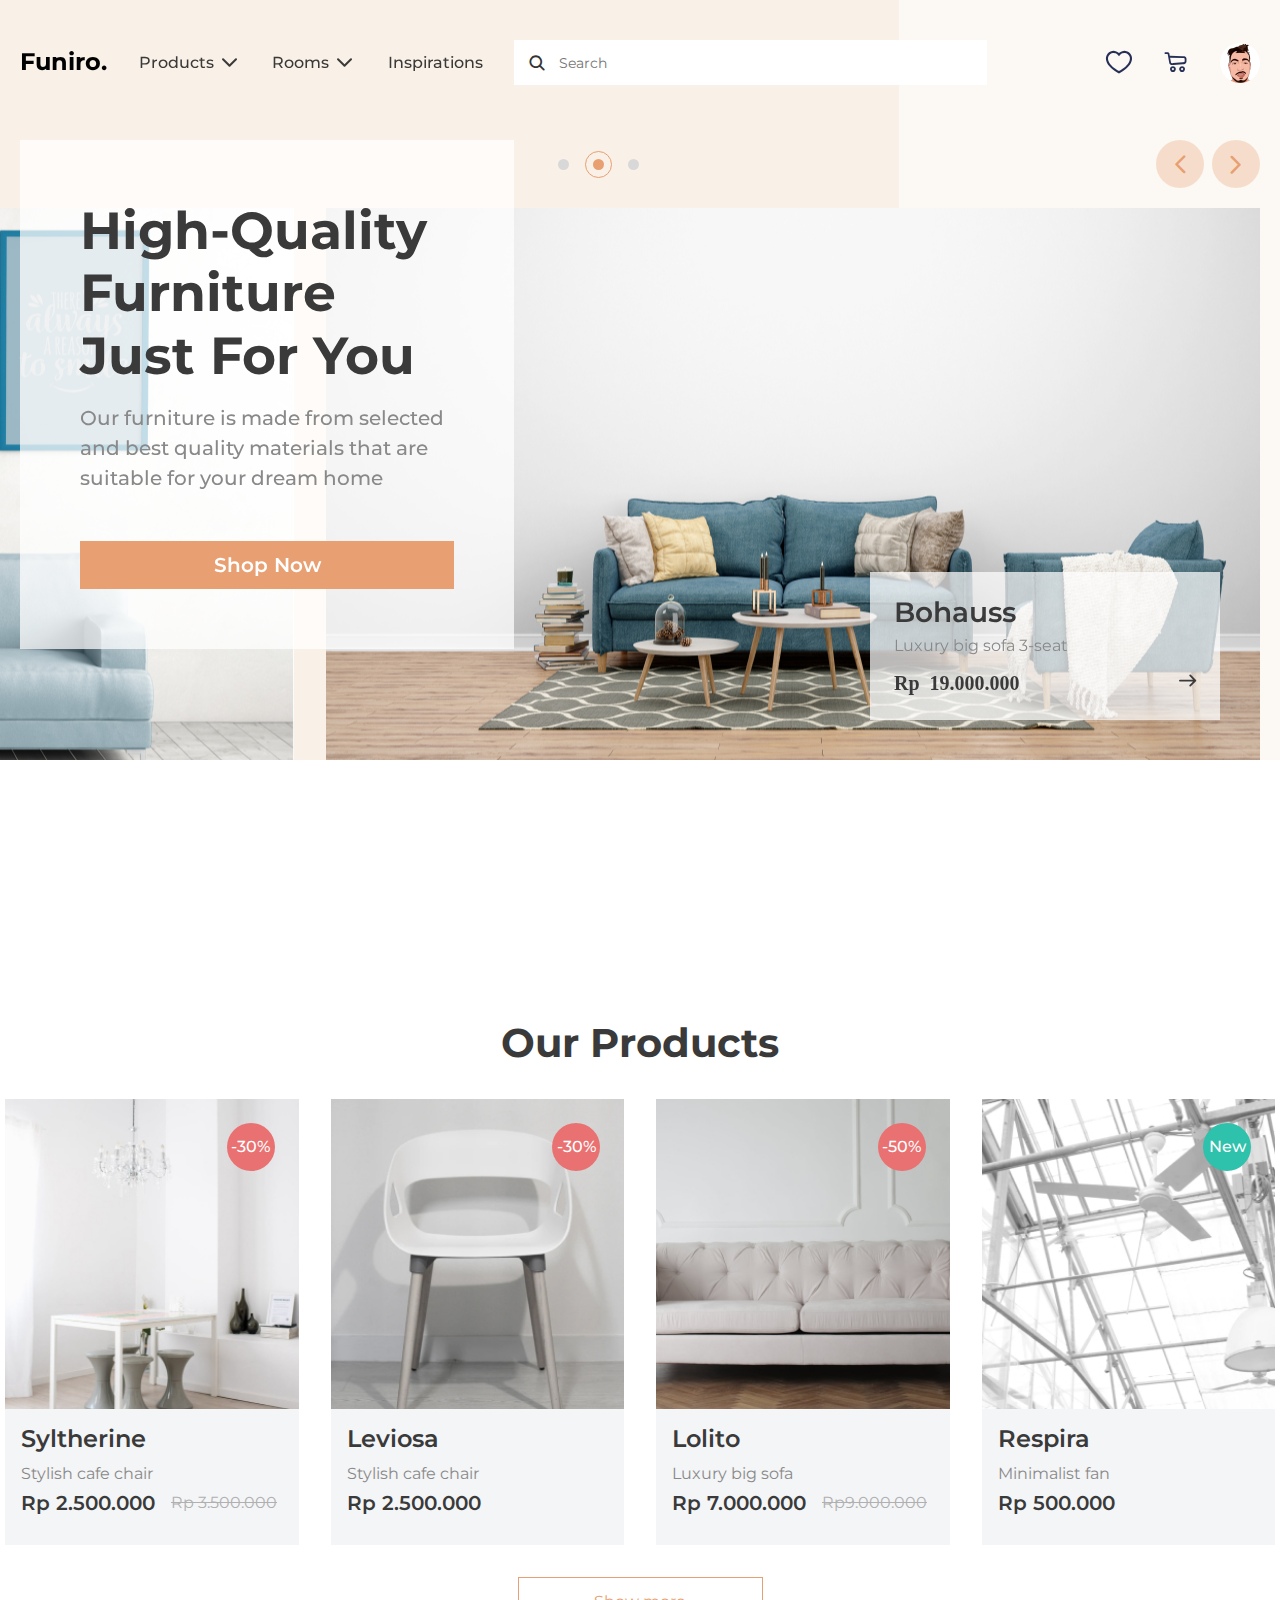
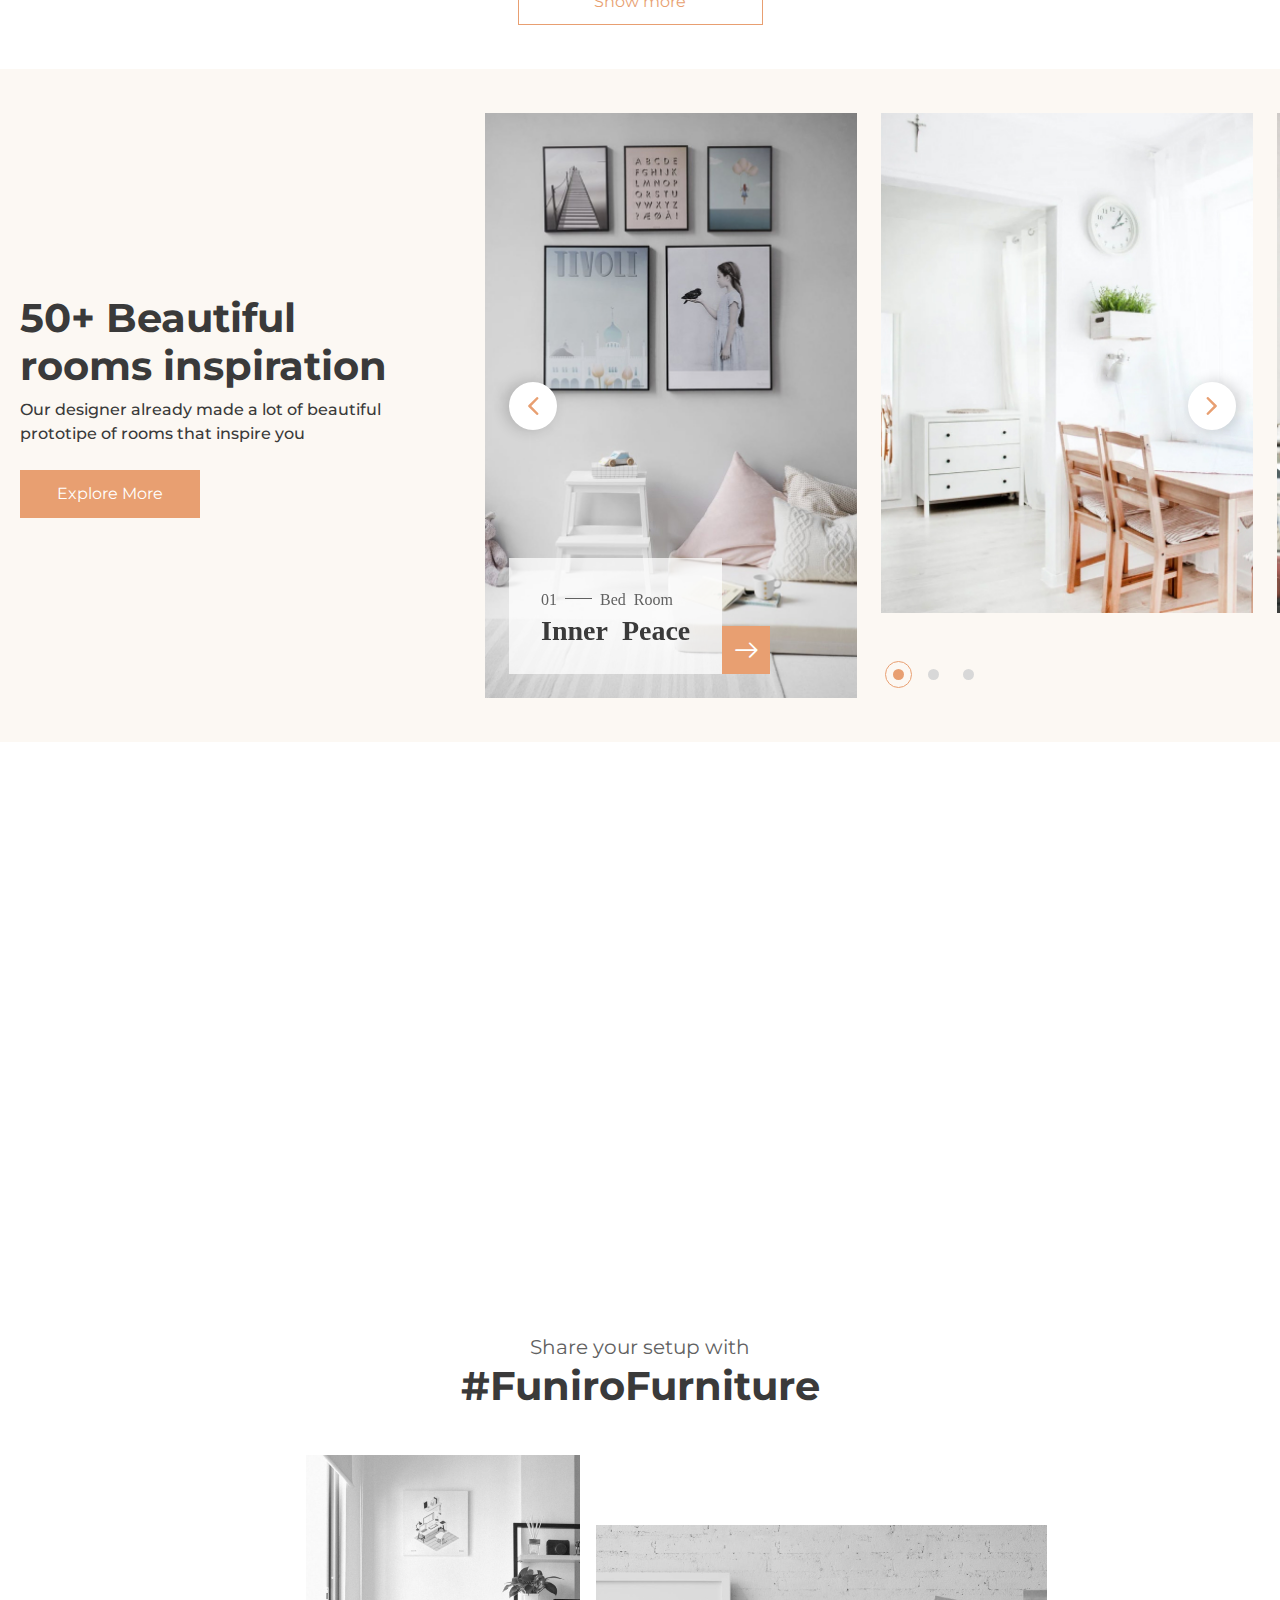
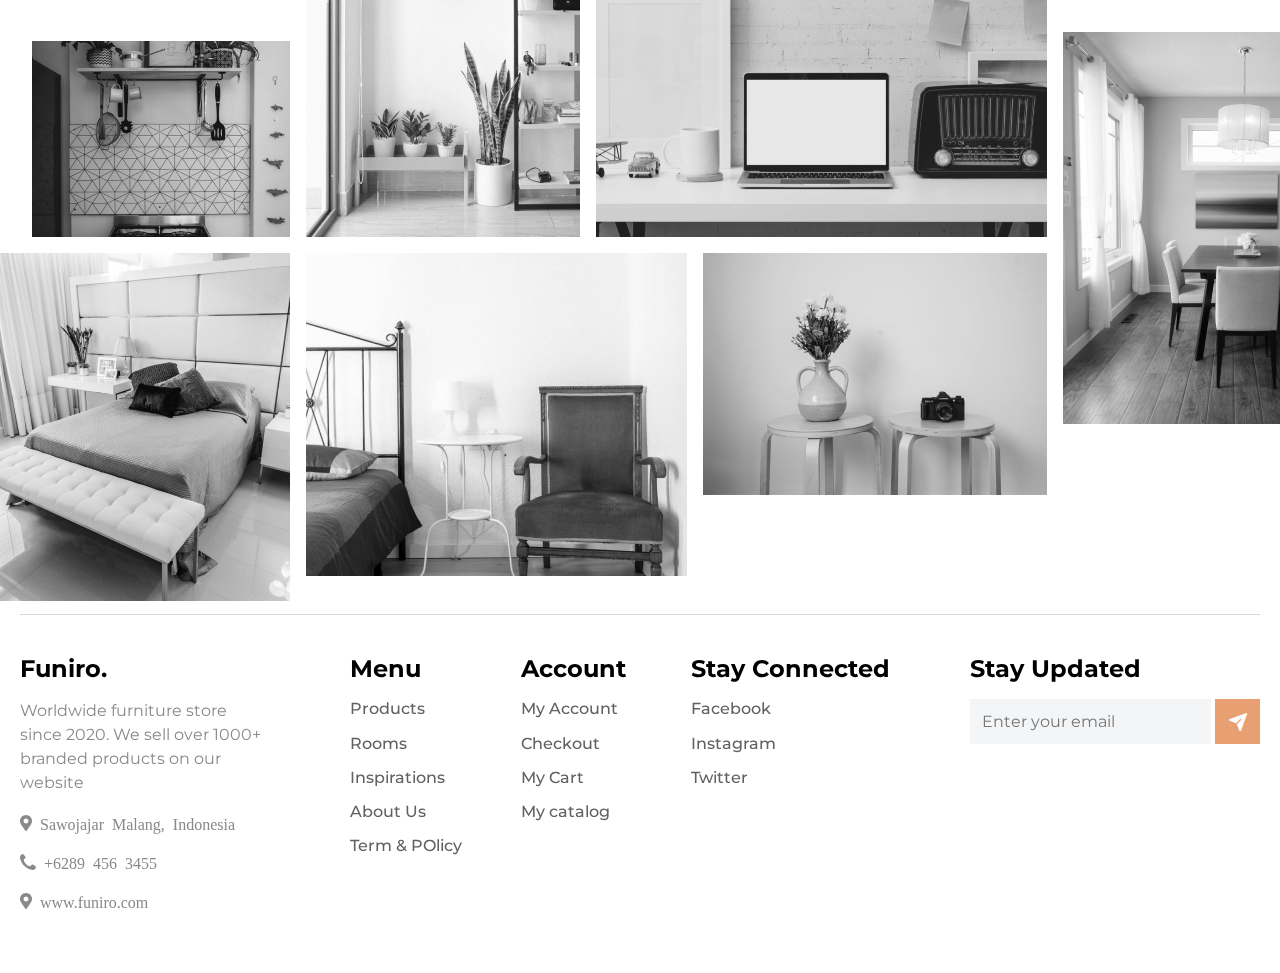
<file: index.html>
<!DOCTYPE html>
<html lang="en">
  <head>
    <meta charset="UTF-8" />
    <meta http-equiv="X-UA-Compatible" content="IE=edge" />
    <meta name="viewport" content="width=device-width, initial-scale=1.0" />
    <link rel="preconnect" href="https://fonts.googleapis.com" />
    <link rel="preconnect" href="https://fonts.gstatic.com" crossorigin />
    <link rel="shortcut icon" href="img/avatar.jpg" type="image/x-icon" />
    <link
      href="https://fonts.googleapis.com/css2?family=Montserrat:wght@400;500;600;700&display=swap"
      rel="stylesheet"
    />
    <link
      rel="stylesheet"
      href="https://cdn.jsdelivr.net/npm/swiper@9/swiper-bundle.min.css"
    />
    <link rel="stylesheet" href="./css/main.css" />

    <title>Funiro</title>
  </head>
  <body>
    <div id="particles-js"></div>
    <div class="wrapper">
      <header class="header">
        <div class="header__wrapper">
          <div class="header__container _container">
            <div class="header__body">
              <div class="header__main">
                <a href="" class="header__logo">Funiro.</a>
                <div class="header__menu menu">
                  <nav class="menu__body">
                    <ul data-spollers="768,max" class="menu__list">
                      <li class="menu__item">
                        <a href="" class="menu__link">Products</a>
                        <button
                          data-spoller
                          type="button"
                          class="menu___arrow icon-arrow-down"
                        ></button>
                        <ul class="menu__sub-list">
                          <li class="menu__sub-item">
                            <a href="" class="menu__sub-link">Product #1</a>
                          </li>
                          <li class="menu__sub-item">
                            <a href="" class="menu__sub-link">Product #2</a>
                          </li>
                          <li class="menu__sub-item">
                            <a href="" class="menu__sub-link">Product #3</a>
                          </li>
                          <li class="menu__sub-item">
                            <a href="" class="menu__sub-link">Product #4</a>
                          </li>
                        </ul>
                      </li>
                      <li class="menu__item">
                        <a href="" class="menu__link">Rooms</a>
                        <button
                          data-spoller
                          type="button"
                          class="menu___arrow icon-arrow-down"
                        ></button>
                        <ul class="menu__sub-list">
                          <li class="menu__sub-item">
                            <a href="" class="menu__sub-link">Room #1</a>
                          </li>
                          <li class="menu__sub-item">
                            <a href="" class="menu__sub-link">Room #2</a>
                          </li>
                          <li class="menu__sub-item">
                            <a href="" class="menu__sub-link">Room #3</a>
                          </li>
                          <li class="menu__sub-item">
                            <a href="" class="menu__sub-link">Room #4</a>
                          </li>
                        </ul>
                      </li>
                      <li class="menu__item">
                        <a href="" class="menu__link">Inspirations</a>
                      </li>
                    </ul>
                  </nav>
                </div>
              </div>
              <div class="header__search">
                <div class="search-form">
                  <button
                    type="button"
                    class="search-form__icon icon-search"
                  ></button>
                  <form action="#" class="search-form__item">
                    <button
                      type="submit"
                      class="search-form__btn icon-search"
                    ></button>
                    <input
                      autocomplete="off"
                      type="text"
                      name="form[]"
                      class="search-form__inpute"
                      placeholder="Search"
                    />
                  </form>
                </div>
              </div>
              <div class="header__actions actions-header">
                <a
                  href=""
                  class="actions-header__item actions-header__item_favorites icon-favorite"
                ></a>
                <div class="actions-header__item cart-header">
                  <a href="" class="cart-header__icon icon-cart"> </a>
                  <div class="cart-header__body">
                    <ul class="cart-header__list cart-list"></ul>
                  </div>
                </div>
                <a
                  href=""
                  class="actions-header__item actions-header__item_user _ibj"
                >
                  <picture>
                    <source srcset="img/avatar.jpg" type="image/jpg" />
                    <img src="./img/avatar.jpg" alt="Avatar" />
                  </picture>
                </a>
              </div>
              <button type="button" class="icon-menu">
                <span></span>
                <span></span>
                <span></span>
              </button>
            </div>
          </div>
        </div>
      </header>
      <main class="page">
        <section class="page__main-slider main-slider">
          <div class="main-slider__container _container">
            <div class="main-slider__body">
              <div class="main-slider__conent contant-main">
                <h1 class="contant-main__title">
                  High-Quality Furniture Just For You
                </h1>
                <div class="contant-main__text">
                  Our furniture is made from selected and best quality materials
                  that are suitable for your dream home
                </div>
                <a
                  href=""
                  data-da=".main-slider__body, 992"
                  class="contant-main__button btn"
                  >Shop Now</a
                >
              </div>
              <div class="main-slider__slider slider-main">
                <div class="slider-main__controls controls-slider-main">
                  <div class="controls-slider-main__dotts"></div>
                  <div class="controls-slider-main__arrows slider-arrows">
                    <button
                      type="button"
                      class="slider-arrow slider-arrow_prev icon-arrow-down"
                    ></button>
                    <button
                      type="button"
                      class="slider-arrow slider-arrow_next icon-arrow-down"
                    ></button>
                  </div>
                </div>
                <div class="slider-main__body swiper">
                  <div class="swiper-wrapper">
                    <div class="slider-main__slide swiper-slide">
                      <div class="slider-main__image _ibg">
                        <img src="img/main-slider/01.jpg" alt="Image" />
                      </div>
                      <a
                        href=""
                        data-swiper-parallax-opacity="0"
                        data-swiper-parallax-x="-100"
                        class="slider-main__contant"
                      >
                        <div class="slider-main__title">Bohauss</div>
                        <div class="slider-main__text">
                          Luxury big sofa 2-seat
                        </div>
                        <div class="slider-main__price icon-arrow-link">
                          Rp 17.000.000
                        </div>
                      </a>
                    </div>
                    <div class="slider-main__slide swiper-slide">
                      <div class="slider-main__image _ibg">
                        <img src="img/main-slider/02.jpg" alt="Image" />
                      </div>
                      <a
                        href=""
                        data-swiper-parallax-opacity="0"
                        data-swiper-parallax-x="-100"
                        class="slider-main__contant"
                      >
                        <div class="slider-main__title">Bohauss</div>
                        <div class="slider-main__text">
                          Luxury big sofa 3-seat
                        </div>
                        <div class="slider-main__price icon-arrow-link">
                          Rp 19.000.000
                        </div>
                      </a>
                    </div>
                    <div class="slider-main__slide swiper-slide">
                      <div class="slider-main__image _ibg">
                        <img src="img/main-slider/03.jpg" alt="Image" />
                      </div>
                      <a
                        href=""
                        data-swiper-parallax-opacity="0"
                        data-swiper-parallax-x="-100"
                        class="slider-main__contant"
                      >
                        <div class="slider-main__title">Bohauss</div>
                        <div class="slider-main__text">
                          Luxury big sofa 4-seat
                        </div>
                        <div class="slider-main__price icon-arrow-link">
                          Rp 20.000.000
                        </div>
                      </a>
                    </div>
                  </div>
                </div>
              </div>
            </div>
          </div>
        </section>
        <section class="page__advantages advantages">
          <div class="advantages__container _container">
            <div class="advantages__item _anim-item">
              <div class="advantages__icon">
                <img src="img/advantages/01.svg" alt="Advantages" />
              </div>
              <h4 class="advantages__title">High Quality</h4>
              <div class="advantages__text">crafted from top materials</div>
            </div>
            <div class="advantages__item _anim-item">
              <div class="advantages__icon">
                <img src="img/advantages/02.svg" alt="Advantages" />
              </div>
              <h4 class="advantages__title">Warrany Protection</h4>
              <div class="advantages__text">Over 2 years</div>
            </div>
            <div class="advantages__item _anim-item">
              <div class="advantages__icon">
                <img src="img/advantages/03.svg" alt="Advantages" />
              </div>
              <h4 class="advantages__title">Free Shipping</h4>
              <div class="advantages__text">Order over 150 $</div>
            </div>
            <div class="advantages__item _anim-item">
              <div class="advantages__icon">
                <img src="img/advantages/04.svg" alt="Advantages" />
              </div>
              <h4 class="advantages__title">24 / 7 Support</h4>
              <div class="advantages__text">Dedicated support</div>
            </div>
          </div>
        </section>
        <section class="page__products products">
          <div class="products__container _container">
            <h2 class="products__title _title">Our Products</h2>
            <div class="products__items">
              <article data-pid="1" class="products__item item-product">
                <div class="item-product__labels">
                  <div class="item-product__lebel item-product__lebel_sale">
                    -30%
                  </div>
                </div>
                <a href="" class="item-product__image _ibg">
                  <img src="./img/products/01.jpg" alt="Product image" />
                </a>
                <div class="item-product__body">
                  <div class="item-product__contant">
                    <h5 class="item-product__title">Syltherine</h5>
                    <div class="item-product__text">Stylish cafe chair</div>
                  </div>
                  <div class="item-product__prices">
                    <div class="item-product__price">Rp 2.500.000</div>
                    <div class="item-product__price item-product__price_old">
                      Rp 3.500.000
                    </div>
                  </div>
                  <div class="item-product__actions actions-product">
                    <div class="actions-product__body">
                      <a href="" class="actions-product__button btn btn_white"
                        >Add to cart</a
                      >
                      <a href="" class="actions-product__link icon-share"
                        >Share</a
                      >
                      <a href="" class="actions-product__link icon-favorite"
                        >Like</a
                      >
                    </div>
                  </div>
                </div>
              </article>
              <article data-pid="2" class="products__item item-product">
                <div class="item-product__labels">
                  <div class="item-product__lebel item-product__lebel_sale">
                    -30%
                  </div>
                </div>
                <a href="" class="item-product__image _ibg">
                  <img src="./img/products/02.jpg" alt="Product image" />
                </a>
                <div class="item-product__body">
                  <div class="item-product__contant">
                    <h5 class="item-product__title">Leviosa</h5>
                    <div class="item-product__text">Stylish cafe chair</div>
                  </div>
                  <div class="item-product__prices">
                    <div class="item-product__price">Rp 2.500.000</div>
                    <div
                      class="item-product__price item-product__price_old"
                    ></div>
                  </div>
                  <div class="item-product__actions actions-product">
                    <div class="actions-product__body">
                      <a href="" class="actions-product__button btn btn_white"
                        >Add to cart</a
                      >
                      <a href="" class="actions-product__link icon-share"
                        >Share</a
                      >
                      <a href="" class="actions-product__link icon-favorite"
                        >Like</a
                      >
                    </div>
                  </div>
                </div>
              </article>
              <article data-pid="3" class="products__item item-product">
                <div class="item-product__labels">
                  <div class="item-product__lebel item-product__lebel_sale">
                    -50%
                  </div>
                </div>
                <a href="" class="item-product__image _ibg">
                  <img src="./img/products/03.jpg" alt="Product image" />
                </a>
                <div class="item-product__body">
                  <div class="item-product__contant">
                    <h5 class="item-product__title">Lolito</h5>
                    <div class="item-product__text">Luxury big sofa</div>
                  </div>
                  <div class="item-product__prices">
                    <div class="item-product__price">Rp 7.000.000</div>
                    <div class="item-product__price item-product__price_old">
                      Rp9.000.000
                    </div>
                  </div>
                  <div class="item-product__actions actions-product">
                    <div class="actions-product__body">
                      <a href="" class="actions-product__button btn btn_white"
                        >Add to cart</a
                      >
                      <a href="" class="actions-product__link icon-share"
                        >Share</a
                      >
                      <a href="" class="actions-product__link icon-favorite"
                        >Like</a
                      >
                    </div>
                  </div>
                </div>
              </article>
              <article data-pid="4" class="products__item item-product">
                <div class="item-product__labels">
                  <div class="item-product__lebel item-product__lebel_new">
                    New
                  </div>
                </div>
                <a href="" class="item-product__image _ibg">
                  <img src="./img/products/04.jpg" alt="Product image" />
                </a>
                <div class="item-product__body">
                  <div class="item-product__contant">
                    <h5 class="item-product__title">Respira</h5>
                    <div class="item-product__text">Minimalist fan</div>
                  </div>
                  <div class="item-product__prices">
                    <div class="item-product__price">Rp 500.000</div>
                    <div
                      class="item-product__price item-product__price_old"
                    ></div>
                  </div>
                  <div class="item-product__actions actions-product">
                    <div class="actions-product__body">
                      <a href="" class="actions-product__button btn btn_white"
                        >Add to cart</a
                      >
                      <a href="" class="actions-product__link icon-share"
                        >Share</a
                      >
                      <a href="" class="actions-product__link icon-favorite"
                        >Like</a
                      >
                    </div>
                  </div>
                </div>
              </article>
            </div>
            <div class="products__footer">
              <a href="" class="products__more btn btn_white">Show more</a>
            </div>
          </div>
        </section>
        <section class="page-rooms rooms">
          <div class="rooms__container _container">
            <div class="rooms__body">
              <h2 class="rooms__title _title">
                50+ Beautiful rooms inspiration
              </h2>
              <div class="rooms__text">
                Our designer already made a lot of beautiful prototipe of rooms
                that inspire you
              </div>
              <a href="" class="rooms__button btn">Explore More</a>
            </div>
            <div class="rooms__slider slider-rooms">
              <div class="slider-rooms__swiper swiper">
                <div class="slider-rooms__wrapper swiper-wrapper">
                  <div class="slider-rooms__slide swiper-slide">
                    <div class="slider-rooms__image _ibg">
                      <img src="img/rooms/01.jpg" alt="Room" />
                    </div>
                    <a
                      href=""
                      data-swiper-parallax-opacity="0"
                      data-swiper-parallax-y="-100%"
                      class="slider-rooms__content icon-arrow-link"
                    >
                      <div class="slider-rooms__label label-slider">
                        <div class="label-slider__number">01</div>
                        <div class="label-slider__line"></div>
                        <div class="label-slider__text">Bed Room</div>
                      </div>
                      <div class="slider-rooms__title">Inner Peace</div>
                    </a>
                  </div>
                  <div class="slider-rooms__slide swiper-slide">
                    <div class="slider-rooms__image _ibg">
                      <img src="img/rooms/02.jpg" alt="Room" />
                    </div>
                    <a
                      href=""
                      data-swiper-parallax-opacity="0"
                      data-swiper-parallax-y="-100%"
                      class="slider-rooms__content icon-arrow-link"
                    >
                      <div class="slider-rooms__label label-slider">
                        <div class="label-slider__number">02</div>
                        <div class="label-slider__line"></div>
                        <div class="label-slider__text">Bed Room</div>
                      </div>
                      <div class="slider-rooms__title">Inner Peace</div>
                    </a>
                  </div>
                  <div class="slider-rooms__slide swiper-slide">
                    <div class="slider-rooms__image _ibg">
                      <img src="img/rooms/03.jpg" alt="Room" />
                    </div>
                    <a
                      href=""
                      data-swiper-parallax-opacity="0"
                      data-swiper-parallax-y="-100%"
                      class="slider-rooms__content icon-arrow-link"
                    >
                      <div class="slider-rooms__label label-slider">
                        <div class="label-slider__number">03</div>
                        <div class="label-slider__line"></div>
                        <div class="label-slider__text">Bed Room</div>
                      </div>
                      <div class="slider-rooms__title">Inner Peace</div>
                    </a>
                  </div>
                </div>
              </div>
              <div class="slider-rooms__arrows slider-arrows">
                <button
                  type="button"
                  class="slider-arrow slider-arrow_white slider-arrow_prev icon-arrow-down"
                ></button>
                <button
                  type="button"
                  class="slider-arrow slider-arrow_white slider-arrow_next icon-arrow-down"
                ></button>
              </div>
              <div class="slider-rooms__dotts"></div>
            </div>
          </div>
        </section>
        <section class="page-tips tips _anim-item _anim-no-hide">
          <div class="tips__container _container">
            <h2 class="tips__title _title">Tips & Tricks</h2>
            <div class="tips__slider slider-tips">
              <div class="slider-tips__body swiper">
                <div class="slider-tips__wrapper swiper-wrapper">
                  <div class="slider-tips__slide swiper-slide">
                    <a href="" class="slider-tips__image _ibg">
                      <img src="img/tips/01.jpg" alt="Tips" />
                    </a>
                    <div class="slider-tips__content">
                      <a href="" class="slider-tips__title"
                        >How to create a living room to love</a
                      >
                      <div class="slider-tips__text">20 jan 2020</div>
                    </div>
                  </div>
                  <div class="slider-tips__slide swiper-slide">
                    <a href="" class="slider-tips__image _ibg">
                      <img src="img/tips/02.jpg" alt="Tips" />
                    </a>
                    <div class="slider-tips__content">
                      <a href="" class="slider-tips__title"
                        >How to create a living room to love</a
                      >
                      <div class="slider-tips__text">10 jan 2020</div>
                    </div>
                  </div>
                  <div class="slider-tips__slide swiper-slide">
                    <a href="" class="slider-tips__image _ibg">
                      <img src="img/tips/03.jpg" alt="Tips" />
                    </a>
                    <div class="slider-tips__content">
                      <a href="" class="slider-tips__title"
                        >How to create a living room to love</a
                      >
                      <div class="slider-tips__text">23 jan 2020</div>
                    </div>
                  </div>
                  <div class="slider-tips__slide swiper-slide">
                    <a href="" class="slider-tips__image _ibg">
                      <img src="img/tips/03.jpg" alt="Tips" />
                    </a>
                    <div class="slider-tips__content">
                      <a href="" class="slider-tips__title"
                        >How to create a living room to love</a
                      >
                      <div class="slider-tips__text">23 jan 2020</div>
                    </div>
                  </div>
                </div>
              </div>
              <div class="slider-tips__dotts"></div>
              <div class="slider-tips-arrows slider-arrows">
                <button
                  type="button"
                  class="slider-arrow slider-arrow_white slider-arrow_prev icon-arrow-down"
                ></button>
                <button
                  type="button"
                  class="slider-arrow slider-arrow_white slider-arrow_next icon-arrow-down"
                ></button>
              </div>
            </div>
          </div>
        </section>
        <secion class="page__furniture furniture">
          <div class="furniture__container">
            <div class="furniture__label">Share your setup with</div>
            <h2 class="furniture__title _title">#FuniroFurniture</h2>
            <div data-speed="0.03" class="furniture__body">
              <div class="furniture__items">
                <div class="furniture__column">
                  <div
                    class="furniture__row row-furniture row-furniture_left-top"
                  >
                    <a href="img/furniture/09.jpg" class="row-furniture__item">
                      <img src="img/furniture/09.jpg" alt="Image" />
                    </a>
                    <a href="img/furniture/01.jpg" class="row-furniture__item">
                      <img src="img/furniture/01.jpg" alt="Image" />
                    </a>
                    <a href="img/furniture/02.jpg" class="row-furniture__item">
                      <img src="img/furniture/02.jpg" alt="Image" />
                    </a>
                  </div>
                  <div
                    class="furniture__row row-furniture row-furniture_left-bottom"
                  >
                    <a href="img/furniture/04.jpg" class="row-furniture__item">
                      <img src="img/furniture/04.jpg" alt="Image" />
                    </a>
                    <a href="img/furniture/06.jpg" class="row-furniture__item">
                      <img src="img/furniture/06.jpg" alt="Image" />
                    </a>
                    <a href="img/furniture/07.jpg" class="row-furniture__item">
                      <img src="img/furniture/07.jpg" alt="Image" />
                    </a>
                  </div>
                </div>
                <div class="furniture__column">
                  <div
                    class="furniture__row row-furniture row-furniture_center"
                  >
                    <a href="img/furniture/03.jpg" class="row-furniture__item">
                      <img src="img/furniture/03.jpg" alt="Image" />
                    </a>
                  </div>
                </div>
                <div class="furniture__column">
                  <div
                    class="furniture__row row-furniture row-furniture_right-top"
                  >
                    <a href="img/furniture/04.jpg" class="row-furniture__item">
                      <img src="img/furniture/04.jpg" alt="Image" />
                    </a>
                    <a href="img/furniture/05.jpg" class="row-furniture__item">
                      <img src="img/furniture/05.jpg" alt="Image" />
                    </a>
                    <a href="img/furniture/01.jpg" class="row-furniture__item">
                      <img src="img/furniture/01.jpg" alt="Image" />
                    </a>
                  </div>
                  <div
                    class="furniture__row row-furniture row-furniture_right-bottom"
                  >
                    <a href="img/furniture/08.jpg" class="row-furniture__item">
                      <img src="img/furniture/08.jpg" alt="Image" />
                    </a>
                    <a href="img/furniture/09.jpg" class="row-furniture__item">
                      <img src="img/furniture/09.jpg" alt="Image" />
                    </a>
                    <a href="img/furniture/06.jpg" class="row-furniture__item">
                      <img src="img/furniture/06.jpg" alt="Image" />
                    </a>
                  </div>
                </div>
              </div>
            </div>
          </div>
        </secion>
      </main>
      <footer class="footer">
        <div class="footer__container _container">
          <div class="footer__body">
            <div class="footer__main">
              <a href="" class="footer__logo _footer-title">Funiro.</a>
              <div class="footer__text">
                Worldwide furniture store since 2020. We sell over 1000+ branded
                products on our website
              </div>
              <div class="footer__contacts contacts-footer">
                <a href="" class="contacts-footer__item icon-location">
                  Sawojajar Malang, Indonesia
                </a>
                <a
                  href="tel:+62894563455"
                  class="contacts-footer__item icon-phone"
                >
                  +6289 456 3455
                </a>
                <a
                  href="http://www.funiro.com"
                  class="contacts-footer__item icon-location"
                  target="_blank"
                >
                  www.funiro.com
                </a>
              </div>
            </div>
            <div data-spollers="768,max" class="footer__menu menu-footer">
              <div class="menu-footer__column">
                <button
                  type="button"
                  data-spoller
                  class="menu-footer__title _footer-title"
                >
                  Menu
                </button>
                <ul class="menu-footer__list">
                  <li><a href="" class="menu-footer__link">Products</a></li>
                  <li><a href="" class="menu-footer__link">Rooms</a></li>
                  <li><a href="" class="menu-footer__link">Inspirations</a></li>
                  <li><a href="" class="menu-footer__link">About Us</a></li>
                  <li>
                    <a href="" class="menu-footer__link">Term & POlicy</a>
                  </li>
                </ul>
              </div>

              <div class="menu-footer__column">
                <button
                  type="button"
                  data-spoller
                  class="menu-footer__title _footer-title"
                >
                  Account
                </button>
                <ul class="menu-footer__list">
                  <li><a href="" class="menu-footer__link">My Account</a></li>
                  <li><a href="" class="menu-footer__link">Checkout</a></li>
                  <li><a href="" class="menu-footer__link">My Cart</a></li>
                  <li><a href="" class="menu-footer__link">My catalog</a></li>
                </ul>
              </div>
              <div class="menu-footer__column">
                <button
                  type="button"
                  data-spoller
                  class="menu-footer__title _footer-title"
                >
                  Stay Connected
                </button>
                <ul class="menu-footer__list">
                  <li><a href="" class="menu-footer__link">Facebook</a></li>
                  <li><a href="" class="menu-footer__link">Instagram</a></li>
                  <li><a href="" class="menu-footer__link">Twitter</a></li>
                </ul>
              </div>
            </div>
            <div class="footer__subscribe subscribe">
              <div class="subscribe__title _footer-title">Stay Updated</div>
              <form action="#" class="subscribe__form">
                <input
                  placeholder="Enter your email"
                  type="text"
                  name="form[]"
                  autocomplete="off"
                  class="subscribe__input"
                />
                <button
                  type="submit"
                  class="subscribe__button icon-send"
                ></button>
              </form>
            </div>
          </div>
        </div>
      </footer>
    </div>
    <script src="js/particles.js"></script>
    <script src="https://cdn.jsdelivr.net/npm/swiper@9/swiper-bundle.min.js"></script>
    <script src="./js/main.js"></script>
    <script src="./js/adaptiv.js"></script>
  </body>
</html>
</file>
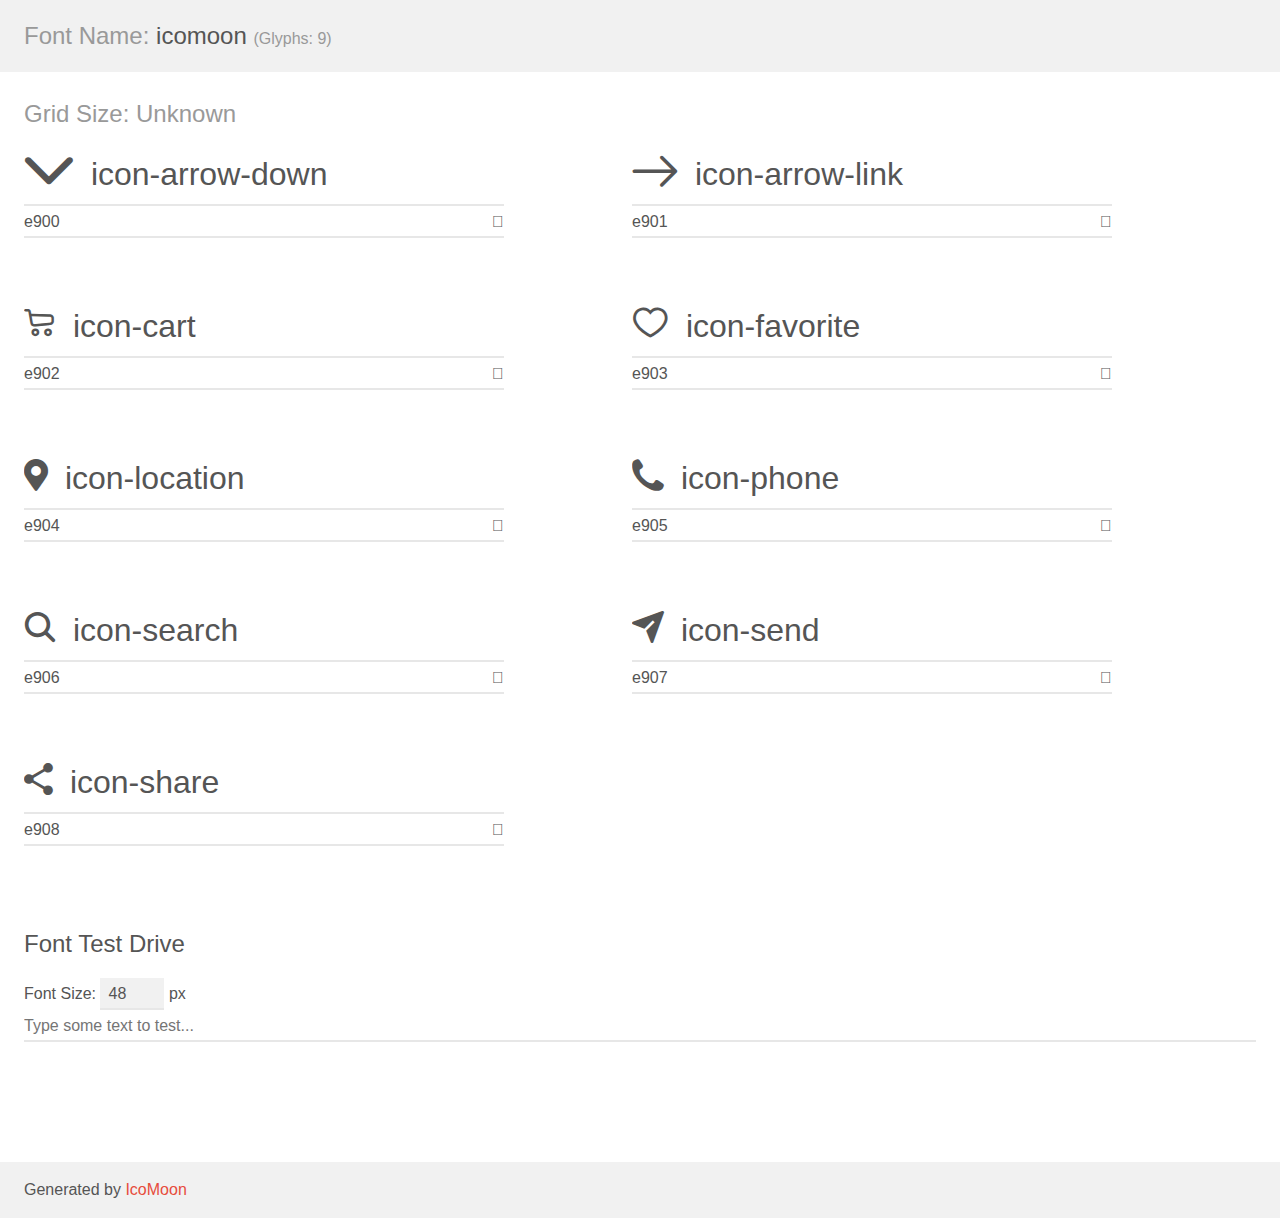
<file: fonts/icomoon-v1.0/demo.html>
<!doctype html>
<html>
<head>
    <meta charset="utf-8">
    <title>IcoMoon Demo</title>
    <meta name="description" content="An Icon Font Generated By IcoMoon.io">
    <meta name="viewport" content="width=device-width, initial-scale=1">
    <link rel="stylesheet" href="demo-files/demo.css">
    <link rel="stylesheet" href="style.css"></head>
<body>
    <div class="bgc1 clearfix">
        <h1 class="mhmm mvm"><span class="fgc1">Font Name:</span> icomoon <small class="fgc1">(Glyphs:&nbsp;9)</small></h1>
    </div>
    <div class="clearfix mhl ptl">
        <h1 class="mvm mtn fgc1">Grid Size: Unknown</h1>
        <div class="glyph fs1">
            <div class="clearfix bshadow0 pbs">
                <span class="icon-arrow-down"></span>
                <span class="mls"> icon-arrow-down</span>
            </div>
            <fieldset class="fs0 size1of1 clearfix hidden-false">
                <input type="text" readonly value="e900" class="unit size1of2" />
                <input type="text" maxlength="1" readonly value="&#xe900;" class="unitRight size1of2 talign-right" />
            </fieldset>
            <div class="fs0 bshadow0 clearfix hidden-true">
                <span class="unit pvs fgc1">liga: </span>
                <input type="text" readonly value="" class="liga unitRight" />
            </div>
        </div>
        <div class="glyph fs1">
            <div class="clearfix bshadow0 pbs">
                <span class="icon-arrow-link"></span>
                <span class="mls"> icon-arrow-link</span>
            </div>
            <fieldset class="fs0 size1of1 clearfix hidden-false">
                <input type="text" readonly value="e901" class="unit size1of2" />
                <input type="text" maxlength="1" readonly value="&#xe901;" class="unitRight size1of2 talign-right" />
            </fieldset>
            <div class="fs0 bshadow0 clearfix hidden-true">
                <span class="unit pvs fgc1">liga: </span>
                <input type="text" readonly value="" class="liga unitRight" />
            </div>
        </div>
        <div class="glyph fs1">
            <div class="clearfix bshadow0 pbs">
                <span class="icon-cart"></span>
                <span class="mls"> icon-cart</span>
            </div>
            <fieldset class="fs0 size1of1 clearfix hidden-false">
                <input type="text" readonly value="e902" class="unit size1of2" />
                <input type="text" maxlength="1" readonly value="&#xe902;" class="unitRight size1of2 talign-right" />
            </fieldset>
            <div class="fs0 bshadow0 clearfix hidden-true">
                <span class="unit pvs fgc1">liga: </span>
                <input type="text" readonly value="" class="liga unitRight" />
            </div>
        </div>
        <div class="glyph fs1">
            <div class="clearfix bshadow0 pbs">
                <span class="icon-favorite"></span>
                <span class="mls"> icon-favorite</span>
            </div>
            <fieldset class="fs0 size1of1 clearfix hidden-false">
                <input type="text" readonly value="e903" class="unit size1of2" />
                <input type="text" maxlength="1" readonly value="&#xe903;" class="unitRight size1of2 talign-right" />
            </fieldset>
            <div class="fs0 bshadow0 clearfix hidden-true">
                <span class="unit pvs fgc1">liga: </span>
                <input type="text" readonly value="" class="liga unitRight" />
            </div>
        </div>
        <div class="glyph fs1">
            <div class="clearfix bshadow0 pbs">
                <span class="icon-location"></span>
                <span class="mls"> icon-location</span>
            </div>
            <fieldset class="fs0 size1of1 clearfix hidden-false">
                <input type="text" readonly value="e904" class="unit size1of2" />
                <input type="text" maxlength="1" readonly value="&#xe904;" class="unitRight size1of2 talign-right" />
            </fieldset>
            <div class="fs0 bshadow0 clearfix hidden-true">
                <span class="unit pvs fgc1">liga: </span>
                <input type="text" readonly value="" class="liga unitRight" />
            </div>
        </div>
        <div class="glyph fs1">
            <div class="clearfix bshadow0 pbs">
                <span class="icon-phone"></span>
                <span class="mls"> icon-phone</span>
            </div>
            <fieldset class="fs0 size1of1 clearfix hidden-false">
                <input type="text" readonly value="e905" class="unit size1of2" />
                <input type="text" maxlength="1" readonly value="&#xe905;" class="unitRight size1of2 talign-right" />
            </fieldset>
            <div class="fs0 bshadow0 clearfix hidden-true">
                <span class="unit pvs fgc1">liga: </span>
                <input type="text" readonly value="" class="liga unitRight" />
            </div>
        </div>
        <div class="glyph fs1">
            <div class="clearfix bshadow0 pbs">
                <span class="icon-search"></span>
                <span class="mls"> icon-search</span>
            </div>
            <fieldset class="fs0 size1of1 clearfix hidden-false">
                <input type="text" readonly value="e906" class="unit size1of2" />
                <input type="text" maxlength="1" readonly value="&#xe906;" class="unitRight size1of2 talign-right" />
            </fieldset>
            <div class="fs0 bshadow0 clearfix hidden-true">
                <span class="unit pvs fgc1">liga: </span>
                <input type="text" readonly value="" class="liga unitRight" />
            </div>
        </div>
        <div class="glyph fs1">
            <div class="clearfix bshadow0 pbs">
                <span class="icon-send"></span>
                <span class="mls"> icon-send</span>
            </div>
            <fieldset class="fs0 size1of1 clearfix hidden-false">
                <input type="text" readonly value="e907" class="unit size1of2" />
                <input type="text" maxlength="1" readonly value="&#xe907;" class="unitRight size1of2 talign-right" />
            </fieldset>
            <div class="fs0 bshadow0 clearfix hidden-true">
                <span class="unit pvs fgc1">liga: </span>
                <input type="text" readonly value="" class="liga unitRight" />
            </div>
        </div>
        <div class="glyph fs1">
            <div class="clearfix bshadow0 pbs">
                <span class="icon-share"></span>
                <span class="mls"> icon-share</span>
            </div>
            <fieldset class="fs0 size1of1 clearfix hidden-false">
                <input type="text" readonly value="e908" class="unit size1of2" />
                <input type="text" maxlength="1" readonly value="&#xe908;" class="unitRight size1of2 talign-right" />
            </fieldset>
            <div class="fs0 bshadow0 clearfix hidden-true">
                <span class="unit pvs fgc1">liga: </span>
                <input type="text" readonly value="" class="liga unitRight" />
            </div>
        </div>
    </div>

    <!--[if gt IE 8]><!-->
    <div class="mhl clearfix mbl">
        <h1>Font Test Drive</h1>
        <label>
            Font Size: <input id="fontSize" type="number" class="textbox0 mbm"
            min="8" value="48" />
            px
        </label>
        <input id="testText" type="text" class="phl size1of1 mvl"
        placeholder="Type some text to test..." value=""/>
        <div id="testDrive" class="icon-" style="font-family: icomoon">&nbsp;
        </div>
    </div>
    <!--<![endif]-->
    <div class="bgc1 clearfix">
        <p class="mhl">Generated by <a href="https://icomoon.io/app">IcoMoon</a></p>
    </div>

    <script src="demo-files/demo.js"></script>
</body>
</html>
</file>
<file: css/main.css>
@font-face {
  font-family: "icomoon";
  src: url("../../fonts/icomoon-v1.0/fonts/icomoon.ttf") format("truetype"), url("../../fonts/icomoon-v1.0/fonts/icomoon.woff") format("woff"), url("../../fonts/icomoon-v1.0/fonts/icomoon.svg") format("svg");
  font-weight: normal;
  font-style: normal;
  font-display: block;
}
[class^=icon-],
[class*=" icon-"] {
  /* use !important to prevent issues with browser extensions that change fonts */
  font-family: "icomoon" !important;
  speak: never;
  font-style: normal;
  font-weight: normal;
  font-variant: normal;
  line-height: 1;
  /* Better Font Rendering =========== */
  -webkit-font-smoothing: antialiased;
  -moz-osx-font-smoothing: grayscale;
}

.icon-arrow-down:before {
  content: "\e900";
}

.icon-arrow-link:before {
  content: "\e901";
}

.icon-cart:before {
  content: "\e902";
}

.icon-favorite:before {
  content: "\e903";
}

.icon-location:before {
  content: "\e904";
}

.icon-phone:before {
  content: "\e905";
}

.icon-search:before {
  content: "\e906";
}

.icon-send:before {
  content: "\e907";
}

.icon-share:before {
  content: "\e908";
}

body {
  color: #3A3A3A;
  font-family: "Montserrat", sans-serif;
}

._container {
  max-width: var(--maxWidthContainer);
  margin: 0 auto;
}

.wrapper {
  width: 100%;
  overflow: hidden;
}

._ibg {
  background-position: center;
  background-size: cover;
  background-repeat: no-repeat;
  position: relative;
}

._ibg img {
  width: 0;
  height: 0;
  position: absolute;
  top: 0;
  left: 0;
  opacity: 0;
  visibility: hidden;
}

._flyImage._ibg {
  opacity: 1;
  position: fixed;
  z-index: 100;
  transition: all 0.8s ease 0s;
}

/* Reset and base styles  */
* {
  padding: 0px;
  margin: 0px;
  border: none;
}

*,
*::before,
*::after {
  box-sizing: border-box;
}

:focus,
:active {
  /*outline: none;*/
}

a:focus,
a:active {
  /* outline: none;*/
}

/* Links */
a,
a:link,
a:visited {
  text-decoration: none;
  /* display: inline-block; */
}

a:hover {
  /* color: inherit; */
  text-decoration: none;
}

/* Common */
aside,
nav,
footer,
header,
section,
main {
  display: block;
}

h1,
h2,
h3,
h4,
h5,
h6,
p {
  font-size: inherit;
  font-weight: inherit;
}

ul,
ul li {
  list-style: none;
}

img {
  vertical-align: top;
}

address {
  font-style: normal;
}

/* Form */
input,
textarea,
button,
select {
  font-family: inherit;
  font-size: inherit;
  color: inherit;
  background-color: transparent;
}

input::-ms-clear {
  display: none;
}

button,
input[type=submit] {
  display: inline-block;
  box-shadow: none;
  background-color: transparent;
  background: none;
  cursor: pointer;
  white-space: nowrap;
}

input:focus,
input:active,
button:focus,
button:active {
  outline: none;
}

button::-moz-focus-inner {
  padding: 0;
  border: 0;
}

label {
  cursor: pointer;
}

legend {
  display: block;
}

:root {
  --fontSize: 16px;
  --orangeColor: #E89F71;
  --greyColor: #898989 ;
  --darkGreyColor: #616161;
  --maxWidth: 1440px;
  --maxWidthContainer: 1270px;
}

.btn {
  display: inline-flex;
  justify-content: center;
  align-items: center;
  padding: 0 15px;
  text-align: center;
  transition: all 0.3s ease 0s;
  min-height: 48px;
}
.btn_white {
  color: var(--orangeColor);
  background-color: #fff;
}
@media (any-hover: hover) {
  .btn_white:hover {
    background-color: var(--orangeColor);
    color: #fff;
  }
}

.header {
  position: absolute;
  width: 100%;
  top: 0;
  left: 0;
  min-height: 40px;
}
@media (min-width: 768px) {
  .header {
    min-height: 5px;
  }
}
.header._scroll .header__wrapper {
  background-color: rgba(255, 255, 255, 0.8);
}
@media (any-hover: hover) {
  .header._scroll .header__wrapper:hover {
    background-color: rgba(255, 255, 255, 0.93);
  }
}
.header._scroll .header__body {
  min-height: 50px;
}
@media (min-width: 992px) {
  .header._scroll .header__body {
    min-height: 70px;
  }
}
.header__wrapper {
  transition: background-color 0.3s ease;
  position: fixed;
  width: 100%;
  left: 0;
  right: 0;
  z-index: 50;
}
.header__body {
  margin: 0 15px;
  display: flex;
  align-items: center;
  padding: 5px 0;
  min-height: 125px;
  position: relative;
}
@media (max-width: 1010px) {
  .header__body {
    min-height: 80px;
  }
}
@media (max-width: 778px) {
  .header__body {
    min-height: 50px;
  }
}
.header__main {
  display: flex;
  align-items: center;
  flex: 0 0 39.8387096774%;
}
@media (max-width: 1010px) {
  .header__main {
    flex: 1 1 auto;
  }
}
.header__logo {
  color: #000000;
  font-weight: 700;
  font-size: 24px;
  line-height: 120.8333333333%;
  position: relative;
  z-index: 5;
}
.header__search {
  padding-right: 32px;
}
@media (max-width: 1270px) {
  .header__search {
    padding-right: calc(14px + 18 * ((100vw - 320px) / 950));
  }
}
@media (min-width: 1010px) {
  .header__search {
    flex: 1 1 auto;
  }
}
.menu {
  flex: 0 1 420px;
}
@media (max-width: 768px) {
  .menu__body {
    position: fixed;
    width: 100%;
    height: 100vh;
    overflow: auto;
    top: 0;
    left: -100%;
    background-color: #fcf8f3;
    transition: left 0.3s ease 0s;
    padding: 70px 15px 30px 15px;
  }
  .menu__body::before {
    content: "";
    position: fixed;
    width: 100%;
    height: 50px;
    top: 0;
    left: -100%;
    transition: left 0.3s ease 0s;
    background-color: #fcf8f3;
    z-index: 2;
  }
  .menu__body._active {
    left: 0;
  }
  .menu__body._active ::before {
    left: 0;
  }
}
@media (min-width: 767px) {
  .menu__list {
    display: flex;
    flex-wrap: wrap;
    justify-content: space-evenly;
  }
}
.menu__item {
  display: flex;
  align-items: center;
  justify-content: space-between;
  flex-wrap: wrap;
  margin: 0 3px;
  padding: 5px 0;
  position: relative;
}
@media (any-hover: hover) {
  .menu__item:hover .menu__sub-list {
    transform: translate(0px, 0px);
    opacity: 1;
    visibility: visible;
    pointer-events: all;
  }
  .menu__item:hover .menu___arrow {
    transform: rotate(-180deg);
    color: var(--orangeColor);
  }
  .menu__item:hover .menu__link {
    color: var(--orangeColor);
  }
}
@media (min-width: 767px) {
  .menu__item._hover .menu__sub-list {
    transform: translate(0px, 0px);
    opacity: 1;
    visibility: visible;
    pointer-events: all;
  }
  .menu__item._hover .menu___arrow {
    transform: rotate(-180deg);
  }
  .menu__item._hover .menu__link {
    color: var(--orangeColor);
  }
}
.menu__link {
  font-weight: 500;
  font-size: 16px;
  line-height: 150%;
  color: inherit;
  transition: color 0.3s ease 0s;
}
@media (max-width: 1270px) {
  .menu__link {
    font-size: calc(14px + 2 * ((100vw - 320px) / 950));
  }
}
@media (max-width: 768px) {
  .menu__link {
    font-size: 24px;
    font-weight: 600;
  }
}
.menu___arrow {
  font-size: 10px;
  margin: 0 0 0 8px;
  transition: all 0.3s ease 0s;
}
@media (max-width: 768px) {
  .menu___arrow {
    font-size: 14px;
  }
  .menu___arrow._active {
    transform: rotate(-180deg);
  }
}
.menu__sub-list {
  position: relative;
  background-color: var(--orangeColor);
  padding: 15px;
  flex: 1 1 100%;
  transition: opacity 0.3s ease 0s;
}
@media (min-width: 767px) {
  .menu__sub-list {
    opacity: 0;
    transition: all 0.3s ease 0s;
    transform: translate(0px, 10px);
    visibility: hidden;
    min-width: 200px;
    position: absolute;
    left: 0;
    top: 100%;
    pointer-events: none;
    z-index: 5;
  }
}
.menu__sub-item:not(:last-child) {
  margin: 0 0 5px 0;
}
@media (max-width: 768px) {
  .menu__sub-item:not(:last-child) {
    margin: 0 0 10px 0;
  }
}
.menu__sub-link {
  color: #fff;
  line-height: 120%;
}
@media (any-hover: hover) {
  .menu__sub-link:hover {
    text-decoration: underline;
  }
}
@media (max-width: 768px) {
  .menu__sub-link {
    font-size: 18px;
  }
}

.search-form {
  max-width: 473px;
}
.search-form__icon {
  position: relative;
  z-index: 5;
  font-size: 22px;
  color: #262f56;
}
@media (min-width: 1010px) {
  .search-form__icon {
    display: none;
  }
}
.search-form._active .search-form__item {
  opacity: 1;
  top: 100%;
  visibility: visible;
}
.search-form._active .search-form__icon {
  color: var(--orangeColor);
}
.search-form__item {
  background-color: #fff;
  display: flex;
  align-items: center;
}
@media (max-width: 1010px) {
  .search-form__item {
    box-shadow: 0 0 5px rgba(212, 209, 205, 0.3);
    position: absolute;
    width: calc(100% - 60px);
    margin: 0 30px;
    left: 0;
    top: -100%;
    z-index: 5;
    opacity: 0;
    visibility: hidden;
    transition: all 0.3s ease 0s;
  }
}
.search-form__btn {
  flex: 0 0 45px;
  height: 45px;
  font-style: 14px;
  color: #333333;
}
.search-form__inpute {
  font-size: 14px;
  width: 100%;
  padding: 0 20px 0 0;
  color: var(--darkGreyColor);
}

.actions-header {
  position: relative;
  z-index: 5;
  display: grid;
  grid-template-columns: auto;
  grid-auto-flow: column;
  align-items: center;
  gap: 32px;
}
@media (max-width: 400px) {
  .actions-header {
    gap: 14px;
  }
}
.actions-header__item_favorites {
  color: #262f56;
  font-size: 24px;
  transition: color 0.3s ease 0s;
}
@media (max-width: 1270px) {
  .actions-header__item_favorites {
    font-size: calc(18px + 6 * ((100vw - 320px) / 950));
  }
}
@media (any-hover: hover) {
  .actions-header__item_favorites:hover {
    color: var(--orangeColor);
  }
}
.actions-header__item_user img {
  overflow: hidden;
  border-radius: 50%;
  width: 40px;
  height: 40px;
}

.cart-header__icon {
  color: #262f56;
  font-size: 24px;
  transition: color 0.3s ease 0s;
  position: relative;
  display: block;
}
@media (any-hover: hover) {
  .cart-header__icon:hover {
    color: var(--orangeColor);
  }
}
.cart-header__icon span {
  position: absolute;
  width: 20px;
  height: 20px;
  display: flex;
  justify-content: center;
  align-items: center;
  top: -10px;
  right: -10px;
  border-radius: 50%;
  background-color: var(--orangeColor);
  font-size: 12px;
  color: #fff;
}
.cart-header__body {
  background: #f4f5f7;
  border: 1px solid #e0e0e0;
  position: absolute;
  top: 60px;
  right: 0;
  padding: 15px;
  width: 300px;
  z-index: 5;
  opacity: 0;
  visibility: hidden;
  transition: all 0.3s ease;
  transform: translate(0 20px);
}
._active .cart-header__body {
  opacity: 1;
  visibility: visible;
  transform: translate(0 0);
}
@media (max-width: 992px) {
  .cart-header__body {
    top: 50px;
  }
}
@media (max-width: 768px) {
  .cart-header__body {
    position: fixed;
    top: 50px;
    left: 0;
    width: 100%;
  }
}
.cart-list {
  overflow: auto;
  max-height: 200px;
}
.cart-list__image {
  flex: 0 0 100px;
  height: 100px;
}
.cart-list__body {
  flex: 1 1 100px;
  display: flex;
  flex-direction: column;
  align-items: flex-start;
  padding: 0 0 0 10px;
}
.cart-list__title {
  color: inherit;
  font-weight: 600;
  transition: color 0.3s ease;
  margin: 0 0 0.3125em 0;
}
@media (any-hover: hover) {
  .cart-list__title:hover {
    color: var(--orangeColor);
  }
}
.cart-list__quantity {
  font-size: 14px;
  margin: 0 0 0.3571428571em 0;
}
.cart-list__delete {
  color: red;
  font-size: 14px;
}
@media (any-hover: hover) {
  .cart-list__delete:hover {
    text-decoration: underline;
  }
}
.cart-list__item {
  display: flex;
  align-items: flex-start;
}
.cart-list__item:not(:last-child) {
  margin: 0 0 15px 0;
}

.icon-menu {
  display: none;
}
@media (max-width: 768px) {
  .icon-menu {
    margin-left: 15px;
    position: relative;
    display: block;
    flex: 0 0 30px;
    height: 18px;
    cursor: pointer;
    z-index: 5;
  }
  .icon-menu span {
    transition: all 0.3s ease 0s;
    top: calc(50% - 1px);
    left: 0;
    position: absolute;
    width: 100%;
    height: 2px;
    background-color: #000;
  }
  .icon-menu span:first-child {
    top: 0;
  }
  .icon-menu span:last-child {
    top: auto;
    bottom: 0px;
  }
  .icon-menu._active span {
    transform: scale(0);
  }
  .icon-menu._active span:first-child {
    transform: rotate(-45deg);
    top: calc(50% - 1px);
  }
  .icon-menu._active span:last-child {
    transform: rotate(45deg);
    bottom: calc(50% - 1px);
  }
}

._footer-title {
  font-size: 24px;
  line-height: 120.8333333333%;
  color: #000;
  font-weight: 700;
}
@media (max-width: 768px) {
  ._footer-title {
    font-size: 18px;
  }
}

.footer {
  width: 100%;
  position: relative;
  z-index: 2;
}
.footer__body {
  display: grid;
  margin: 0 15px;
  justify-content: center;
  border-top: 1px solid #d8d8d8;
  grid-template-columns: 250px 1fr 290px;
  padding: 40px 0 60px 0;
  column-gap: 80px;
}
@media (max-width: 1250px) {
  .footer__body {
    grid-template-rows: auto auto;
    grid-template-columns: 1fr 290px;
  }
}
@media (max-width: 992px) {
  .footer__body {
    display: block;
  }
}
.footer__main {
  display: flex;
  flex-direction: column;
  align-items: flex-start;
}
@media (max-width: 1250px) {
  .footer__main {
    grid-column: span 2;
    margin-bottom: 35px;
  }
}
.footer__logo {
  margin-bottom: 16px;
}
.footer__text {
  color: var(--greyColor);
  line-height: 150%;
}
.footer__text:not(:last-child) {
  margin: 0 0 1em 0;
}
@media (max-width: 992px) {
  .footer__menu {
    margin-bottom: 35px;
  }
}
.contacts-footer {
  display: flex;
  flex-direction: column;
  align-items: flex-start;
}
.contacts-footer__item {
  display: inline-flex;
  align-items: center;
  line-height: 150%;
  color: var(--greyColor);
  transition: color 0.3s ease 0s;
}
.contacts-footer__item::before {
  margin: 0 8px 0 0;
}
.contacts-footer__item:not(:last-child) {
  margin: 0 0 15px 0;
}
@media (any-hover: hover) {
  .contacts-footer__item:hover {
    color: var(--orangeColor);
  }
}

@media (min-width: 768px) {
  .menu-footer {
    display: flex;
  }
}
@media (min-width: 768px) {
  .menu-footer__column {
    flex: 0 1 33.333%;
  }
}
@media (max-width: 768px) {
  .menu-footer__column {
    margin-bottom: 20px;
  }
}
.menu-footer__title {
  cursor: default;
  margin: 0 0 16px 0;
}
._init .menu-footer__title {
  position: relative;
  display: flex;
  align-items: center;
  width: 100%;
}
._init .menu-footer__title::before, ._init .menu-footer__title::after {
  content: "";
  width: 15px;
  height: 1px;
  background-color: #000;
  position: absolute;
  right: 10px;
  top: 12px;
  transition: transform 0.3s ease;
}
._init .menu-footer__title::after {
  transform: rotate(-90deg);
}
.menu-footer__title._active::after {
  transform: rotate(0deg);
}
.menu-footer__list li:not(:last-child) {
  margin: 0 0 15px 0;
}
.menu-footer__link {
  color: var(--darkGreyColor);
  transition: color 0.3s ease 0s;
  line-height: 120%;
  font-weight: 500;
}
@media (any-hover: hover) {
  .menu-footer__link:hover {
    color: var(--orangeColor);
  }
}

.subscribe__title {
  margin: 0 0 16px 0;
}
.subscribe__form {
  display: flex;
  position: relative;
}
.subscribe__input {
  width: 100%;
  padding: 0 12px;
  background-color: #f4f5f7;
  color: #828282;
}
.subscribe__button {
  flex: 0 0 45px;
  height: 45px;
  display: flex;
  justify-content: center;
  align-items: center;
  font-size: 18px;
  background-color: var(--orangeColor);
  color: #fff;
  margin: 0 0 0 4px;
  transition: background-color 0.3s ease;
}
@media (any-hover: hover) {
  .subscribe__button:hover {
    background-color: #be825c;
  }
}

.page {
  flex: 1 1 auto;
}
.main-slider {
  background: #fcf8f3;
}
.main-slider__container {
  position: relative;
}
@media (min-width: 992px) {
  .main-slider__container::before {
    content: "";
    background: #f9f1e7;
    position: absolute;
    top: 0;
    right: 376px;
    height: 100%;
    width: 100vw;
  }
}
.main-slider__body {
  overflow: visible;
  padding: 140px 15px 0 15px;
  position: relative;
  z-index: 2;
}
@media (max-width: 992px) {
  .main-slider__body {
    padding: 80px 15px 0 15px;
  }
}
@media (max-width: 768px) {
  .main-slider__body {
    padding: 50px 15px 0 15px;
  }
}
@media (min-width: 992px) {
  .main-slider__body {
    display: flex;
  }
}
.main-slider__conent {
  align-self: flex-start;
  flex: 0 0 39.8387096774%;
  margin-bottom: 80px;
}
@media (max-width: 1270px) {
  .main-slider__conent {
    margin-bottom: calc(15px + 65 * ((100vw - 320px) / 950));
  }
}
@media (max-width: 992px) {
  .main-slider__conent {
    margin: 0 -15px;
  }
}
.main-slider__slider {
  flex: 1 1 auto;
  min-width: 0;
  align-self: flex-end;
}
@media (min-width: 992px) {
  .main-slider__slider {
    padding: 0 0 0 32px;
  }
}
.contant-main {
  position: relative;
  z-index: 5;
  padding-left: 15px;
  padding-right: 15px;
  background: rgba(255, 255, 255, 0.72);
  padding-top: 60px;
  padding-bottom: 60px;
  background: rgba(255, 255, 255, 0.9);
}
@media (max-width: 1270px) {
  .contant-main {
    padding-top: calc(15px + 45 * ((100vw - 320px) / 950));
  }
}
@media (max-width: 1270px) {
  .contant-main {
    padding-bottom: calc(15px + 45 * ((100vw - 320px) / 950));
  }
}
@media (min-width: 992px) {
  .contant-main {
    padding: 60px;
  }
}
@media (min-width: 992px) and (max-width: 1270px) {
  .contant-main {
    padding: calc(1px + 59 * ((100vw - 320px) / 950));
  }
}
@media (min-width: 992px) {
  @supports (-webkit-backdrop-filter: blur(31px)) or (backdrop-filter: blur(31px)) {
    .contant-main {
      background: rgba(255, 255, 255, 0.72);
      backdrop-filter: blure(31px);
    }
  }
}
.contant-main__title {
  font-weight: 700;
  font-size: 52px;
  line-height: 120%;
}
@media (max-width: 1270px) {
  .contant-main__title {
    font-size: calc(22px + 30 * ((100vw - 320px) / 950));
  }
}
.contant-main__title:not(:last-child) {
  margin: 0 0 0.3076923077em 0;
}
.contant-main__text {
  font-size: 20px;
  color: var(--greyColor);
  font-weight: 500;
  line-height: 150%;
}
@media (max-width: 1270px) {
  .contant-main__text {
    font-size: calc(16px + 4 * ((100vw - 320px) / 950));
  }
}
.contant-main__text:not(:last-child) {
  margin: 0 0 2.4em 0;
}
.contant-main__button {
  font-weight: 600;
  background-color: var(--orangeColor);
  min-hight: 78px;
  font-size: 20px;
  color: #fff;
  width: 100%;
}
@media (max-width: 1270px) {
  .contant-main__button {
    min-hight: calc(45px + 33 * ((100vw - 320px) / 950));
  }
}
@media (max-width: 1270px) {
  .contant-main__button {
    font-size: calc(16px + 4 * ((100vw - 320px) / 950));
  }
}
@media (any-hover: hover) {
  .contant-main__button:hover {
    background: #966749;
  }
}

.swiper {
  margin-left: 0;
  margin-right: 0;
}

.slider-main {
  display: flex;
  flex-direction: column;
  align-items: flex-end;
}
@media (max-width: 992px) {
  .slider-main {
    align-items: stretch;
    flex-direction: column-reverse;
  }
}
.slider-main__controls {
  align-self: stretch;
  margin: 0 0 20px 0;
}
@media (max-width: 992px) {
  .slider-main__controls {
    margin: 10px 0 20px 0;
  }
}
.slider-main__slide {
  position: relative;
}
.slider-main__image {
  padding: 0 0 59.1% 0;
}
.slider-main__body {
  overflow: visible;
}
@media (min-width: 992px) {
  .slider-main__body {
    width: 934px;
  }
}
@media (min-width: 992px) and (max-width: 1270px) {
  .slider-main__body {
    width: calc(290px + 644 * ((100vw - 320px) / 950));
  }
}
@media (max-width: 992px) {
  .slider-main__body {
    margin: 0 -15px;
  }
}
.slider-main__title {
  font-size: 28px;
  font-weight: 600;
  line-height: 120%;
  margin-bottom: 4px;
}
@media (max-width: 1270px) {
  .slider-main__title {
    font-size: calc(22px + 6 * ((100vw - 320px) / 950));
  }
}
.slider-main__text {
  line-height: 150%;
  color: var(--greyColor);
  margin-bottom: 8px;
}
.slider-main__price {
  display: flex;
  flex-direction: row-reverse;
  line-height: 150%;
  align-items: center;
  justify-content: space-between;
  font-weight: 600;
  font-size: 20px;
}
@media (max-width: 1270px) {
  .slider-main__price {
    font-size: calc(16px + 4 * ((100vw - 320px) / 950));
  }
}
.slider-main__price::before {
  margin: 0 0 0 10px;
  font-size: 12px;
}
.slider-main__contant {
  min-width: 295px;
  max-height: 300px;
  overflow: auto;
  color: inherit;
  display: flex;
  flex-direction: column;
  padding: 24px;
  background: rgba(255, 255, 255, 0.9);
}
@media (max-width: 1270px) {
  .slider-main__contant {
    padding: calc(15px + 9 * ((100vw - 320px) / 950));
  }
}
@media (min-width: 768px) {
  .slider-main__contant {
    position: absolute;
    min-width: 350px;
    right: 40px;
    bottom: 40px;
  }
}
@media (min-width: 768px) and (max-width: 1270px) {
  .slider-main__contant {
    right: calc(0px + 40 * ((100vw - 320px) / 950));
  }
}
@media (min-width: 768px) and (max-width: 1270px) {
  .slider-main__contant {
    bottom: calc(0px + 40 * ((100vw - 320px) / 950));
  }
}
@supports (-webkit-backdrop-filter: blur(31px)) or (backdrop-filter: blur(31px)) {
  .slider-main__contant {
    background: rgba(255, 255, 255, 0.72);
    backdrop-filter: blure(31px);
  }
}

.controls-slider-main {
  display: flex;
  justify-content: space-between;
  align-items: center;
}
.controls-slider-main__dotts {
  flex: 1 1 auto;
}
@media (min-width: 992px) {
  .controls-slider-main__dotts {
    padding: 0 20px 0 0;
  }
}
@media (max-width: 992px) {
  .controls-slider-main__dotts {
    justify-content: center;
  }
}
.slider-arrows {
  display: grid;
  grid-template-columns: repeat(2, 48px);
  column-gap: 8px;
}
@media (max-width: 992px) {
  .slider-arrows {
    display: none;
  }
}

.slider-arrow {
  border-radius: 50%;
  height: 48px;
  background-color: rgba(232, 159, 113, 0.3);
  color: var(--orangeColor);
  font-size: 12px;
  cursor: pointer;
  transition: all 0.3s ease;
}
.slider-arrow_prev {
  transform: rotate(90deg);
}
.slider-arrow_next {
  transform: rotate(-90deg);
}
@media (any-hover: hover) {
  .slider-arrow:hover {
    color: #fff;
    background-color: rgb(232, 159, 113);
  }
}
.slider-arrow_white {
  box-shadow: 0px 4px 14px 1px rgba(0, 0, 0, 0.16);
  background-color: #fff;
}
@media (any-hover: hover) {
  .slider-arrow_white:hover {
    color: #fff;
    background-color: var(--orangeColor);
  }
}

.swiper-pagination-bullets {
  display: flex;
  flex-wrap: wrap;
}

.swiper-pagination-bullet {
  cursor: pointer;
  flex: 0 0 27px;
  height: 27px;
  position: relative;
  display: flex;
  justify-content: center;
  align-items: center;
  margin: 2px 0;
  opacity: 1;
  background: none;
}
.swiper-pagination-bullet:not(:last-child) {
  margin-right: 12px;
}
.swiper-pagination-bullet::after {
  content: "";
  width: 11px;
  height: 11px;
  background-color: #d8d8d8;
  border-radius: 50%;
  transition: background-color 0.3s ease;
}
.swiper-pagination-bullet::before {
  content: "";
  position: absolute;
  top: 0;
  left: 0;
  width: 100%;
  height: 100%;
  border-radius: 50%;
  border: 1px solid var(--orangeColor);
  transition: transform 0.3s ease;
  transform: scale(0);
}

.swiper-pagination-bullet-active {
  background: none;
}
.swiper-pagination-bullet-active::after {
  background: var(--orangeColor);
}
.swiper-pagination-bullet-active::before {
  transform: scale(1);
}

.advantages {
  padding-top: 88px;
  padding-bottom: 88px;
}
@media (max-width: 1270px) {
  .advantages {
    padding-top: calc(30px + 58 * ((100vw - 320px) / 950));
  }
}
@media (max-width: 1270px) {
  .advantages {
    padding-bottom: calc(30px + 58 * ((100vw - 320px) / 950));
  }
}
.advantages__container {
  display: flex;
  justify-content: space-between;
  flex-wrap: wrap;
  padding-left: 15px;
  padding-right: 15px;
}
.advantages__item {
  display: grid;
  padding: 15px 0;
  grid-template: auto auto/85px 1fr;
  transform: translate(0px, 120%);
  opacity: 0;
  transition: all 0.8s ease 0s;
}
.advantages__item._active {
  opacity: 1;
  transform: translate(0px, 0px);
}
@media (max-width: 992px) {
  .advantages__item {
    min-width: 280px;
  }
}
@media (max-width: 768px) {
  .advantages__item {
    grid-template: auto auto/auto 1fr;
  }
}
.advantages__icon {
  text-align: center;
  align-self: center;
  grid-row: span 2;
}
@media (max-width: 768px) {
  .advantages__icon {
    padding: 0 15px 0 0;
  }
}
.advantages__title {
  font-weight: 600;
  font-size: 18px;
  line-height: 150%;
  margin: 0 0 0.1111111111em 0;
}
.advantages__text {
  line-height: 150%;
  color: var(--greyColor);
}

.products {
  padding-bottom: 44px;
}
@media (max-width: 1270px) {
  .products {
    padding-bottom: calc(30px + 14 * ((100vw - 320px) / 950));
  }
}
.products__title {
  margin: 0 0 0.8em 0;
}
.products__items {
  display: grid;
  gap: 32px;
  grid-template-columns: repeat(auto-fit, minmax(285px, 1fr));
}
.products__footer {
  padding: 32px 0 0 0;
  text-align: center;
}
.products__more {
  position: relative;
  z-index: 2;
  border: 1px solid var(--orangeColor);
  min-width: 245px;
}
.products__more._hold {
  opacity: 0.2;
  cursor: default;
}

._title {
  font-size: 40px;
  font-weight: 700;
  line-height: 120%;
  text-align: center;
}
@media (max-width: 1270px) {
  ._title {
    font-size: calc(24px + 16 * ((100vw - 320px) / 950));
  }
}

.item-product {
  background: #f4f5f7;
  display: flex;
  flex-direction: column;
  position: relative;
}
@media (any-hover: hover) {
  .item-product:hover .item-product__actions {
    opacity: 1;
    visibility: visible;
  }
}
.item-product__labels {
  position: absolute;
  z-index: 2;
  display: flex;
  flex-direction: column;
  right: 24px;
  top: 24px;
}
@media (max-width: 1270px) {
  .item-product__labels {
    right: calc(10px + 14 * ((100vw - 320px) / 950));
  }
}
@media (max-width: 1270px) {
  .item-product__labels {
    top: calc(10px + 14 * ((100vw - 320px) / 950));
  }
}
.item-product__lebel {
  flex: 0 0 48px;
  width: 48px;
  border-radius: 50%;
  display: flex;
  align-items: center;
  justify-content: center;
  color: #fff;
  font-weight: 500;
}
.item-product__lebel:not(:last-child) {
  margin: 0 0 10px 0;
}
.item-product__lebel_sale {
  background: #e97171;
}
.item-product__lebel_new {
  background: #2ec1ac;
}
.item-product__image {
  padding: 0 0 105.6140350877% 0;
}
.item-product__body {
  flex: 1 1 auto;
  padding: 16px 16px 30px 16px;
  display: flex;
  flex-direction: column;
}
.item-product__contant {
  flex: 1 1 auto;
}
.item-product__title {
  font-size: 24px;
  font-weight: 600;
  line-height: 120%;
  margin: 0 0 0.3333333333em 0;
}
@media (max-width: 1270px) {
  .item-product__title {
    font-size: calc(20px + 4 * ((100vw - 320px) / 950));
  }
}
.item-product__text {
  color: var(--greyColor);
  line-height: 150%;
  margin: 0 0 0.3333333333em 0;
}
.item-product__prices {
  display: flex;
  align-items: center;
  flex-wrap: wrap;
  line-height: 150%;
}
.item-product__price {
  font-size: 20px;
  font-weight: 600;
}
@media (max-width: 1270px) {
  .item-product__price {
    font-size: calc(16px + 4 * ((100vw - 320px) / 950));
  }
}
.item-product__price_old {
  font-size: 16px;
  font-weight: normal;
  margin: 0 0 0 16px;
  color: #b0b0b0;
  text-decoration: line-through;
}
@media (max-width: 1270px) {
  .item-product__price_old {
    font-size: calc(14px + 2 * ((100vw - 320px) / 950));
  }
}
@media (any-hover: none) {
  .item-product__actions {
    padding: 15px 0 0 0;
  }
}
@media (any-hover: hover) {
  .item-product__actions {
    opacity: 0;
    visibility: hidden;
    position: absolute;
    top: 0;
    left: 0;
    width: 100%;
    height: 100%;
    display: flex;
    align-items: center;
    justify-content: center;
    transition: all 0.3s ease;
    background-color: rgba(58, 58, 58, 0.74);
    z-index: 3;
  }
}

.actions-product__body {
  display: flex;
  flex-wrap: wrap;
  justify-content: space-between;
}
.actions-product__button {
  flex: 1 1 100%;
}
.actions-product__button:not(:last-child) {
  margin: 0 0 24px 0;
}
.actions-product__button._hold {
  opacity: 0.2;
  cursor: default;
}
.actions-product__link {
  display: flex;
  align-items: center;
  color: inherit;
  font-weight: 600;
  transition: color 0.3s ease;
}
.actions-product__link::before {
  margin: 0 10px 0 0;
  font-size: 16px;
}
@media (any-hover: hover) {
  .actions-product__link {
    color: #fff;
  }
  .actions-product__link:hover {
    color: var(--orangeColor);
  }
}

.rooms {
  background: #fcf8f3;
  padding-top: 44px;
  padding-bottom: 44px;
}
@media (max-width: 1270px) {
  .rooms {
    padding-top: calc(30px + 14 * ((100vw - 320px) / 950));
  }
}
@media (max-width: 1270px) {
  .rooms {
    padding-bottom: calc(30px + 14 * ((100vw - 320px) / 950));
  }
}
.rooms__container {
  padding-left: 15px;
  padding-right: 15px;
}
@media (min-width: 992px) {
  .rooms__container {
    display: flex;
  }
}
.rooms__body {
  flex: 0 0 37.5%;
  position: relative;
  z-index: 5;
  align-self: center;
}
@media (min-width: 992px) {
  .rooms__body {
    padding-right: 80px;
  }
}
@media (min-width: 992px) and (max-width: 1270px) {
  .rooms__body {
    padding-right: calc(30px + 50 * ((100vw - 320px) / 950));
  }
}
@media (max-width: 992px) {
  .rooms__body {
    margin: 0 0 30px 0;
  }
}
.rooms__title {
  text-align: left;
}
.rooms__title:not(:last-child) {
  margin: 0 0 0.2em 0;
}
.rooms__text {
  line-height: 150%;
  font-weight: 500;
}
.rooms__text:not(:last-child) {
  margin: 0 0 24px 0;
}
.rooms__button {
  background: var(--orangeColor);
  color: #fff;
  min-width: 180px;
}
@media (any-hover: hover) {
  .rooms__button:hover {
    background: #8d6146;
  }
}
.rooms__slider {
  flex: 1 1 auto;
  min-width: 0;
  align-self: flex-start;
}
@media (max-width: 480px) {
  .rooms__slider {
    margin: 0 -15px;
  }
}

.slider-rooms {
  position: relative;
}
.slider-rooms__swiper {
  width: 372px;
  overflow: visible;
  position: relative;
}
.slider-rooms__swiper::before {
  content: "";
  position: absolute;
  top: 0;
  height: 100%;
  width: 100vw;
  left: 0;
  background: #fcf8f3;
  z-index: 2;
  transform: translate(-100%, 0);
}
@media (max-width: 480px) {
  .slider-rooms__swiper {
    width: 100%;
  }
}
.slider-rooms__slide {
  width: 372px;
  position: relative;
  overflow: hidden;
  min-height: 585px;
}
@media (max-width: 1270px) {
  .slider-rooms__slide {
    min-height: calc(400px + 185 * ((100vw - 320px) / 950));
  }
}
.slider-rooms__slide.swiper-slide-active .slider-rooms__image {
  min-height: 585px;
}
@media (max-width: 1270px) {
  .slider-rooms__slide.swiper-slide-active .slider-rooms__image {
    min-height: calc(400px + 185 * ((100vw - 320px) / 950));
  }
}
@media (max-width: 480px) {
  .slider-rooms__slide {
    width: 100%;
  }
}
.slider-rooms__image {
  transition: min-height 0.8s ease;
  min-height: 585px;
}
@media (max-width: 1270px) {
  .slider-rooms__image {
    min-height: calc(400px + 185 * ((100vw - 320px) / 950));
  }
}
@media (min-width: 768px) {
  .slider-rooms__image {
    min-height: 500px;
  }
}
@media (min-width: 768px) and (max-width: 1270px) {
  .slider-rooms__image {
    min-height: calc(400px + 100 * ((100vw - 320px) / 950));
  }
}
.slider-rooms__content {
  position: absolute;
  color: inherit;
  max-width: 240px;
  left: 24px;
  bottom: 24px;
  padding: 32px;
  background: rgba(255, 255, 255, 0.72);
}
@media (max-width: 1270px) {
  .slider-rooms__content {
    left: calc(15px + 9 * ((100vw - 320px) / 950));
  }
}
@media (max-width: 1270px) {
  .slider-rooms__content {
    bottom: calc(15px + 9 * ((100vw - 320px) / 950));
  }
}
@media (max-width: 1270px) {
  .slider-rooms__content {
    padding: calc(15px + 17 * ((100vw - 320px) / 950));
  }
}
@supports (-webkit-backdrop-filter: blur(31px)) or (backdrop-filter: blur(31px)) {
  .slider-rooms__content {
    background: rgba(255, 255, 255, 0.72);
    backdrop-filter: blure(31px);
  }
}
.slider-rooms__content::before {
  position: absolute;
  bottom: 0;
  right: 0;
  transform: translate(100%, 0);
  width: 48px;
  height: 48px;
  background-color: var(--orangeColor);
  color: #fff;
  display: flex;
  align-items: center;
  justify-content: center;
}
.slider-rooms__title {
  font-weight: 600;
  font-size: 28px;
}
@media (max-width: 1270px) {
  .slider-rooms__title {
    font-size: calc(24px + 4 * ((100vw - 320px) / 950));
  }
}
.slider-rooms__arrows {
  pointer-events: none;
  position: absolute;
  top: 50%;
  transform: translate(0, -50%);
  width: calc(100% - 48px);
  left: 24px;
  z-index: 5;
  justify-content: space-between;
}
@media (min-width: 1300px) {
  .slider-rooms__arrows {
    width: calc(100% + 48px);
    left: -24px;
  }
}
@media (max-width: 992px) {
  .slider-rooms__arrows {
    display: grid;
  }
}
@media (min-width: 768px) {
  .slider-rooms__dotts {
    position: absolute;
    bottom: 10px !important;
    width: 100%;
    left: 396px !important;
    z-index: 5;
  }
}
@media (max-width: 768px) {
  .slider-rooms__dotts {
    justify-content: center;
    padding: 15px 0 0 0;
  }
}

.label-slider {
  display: grid;
  gap: 8px;
  align-items: center;
  justify-content: start;
  color: var(--darkGreyColor);
  grid-template-columns: auto 27px auto;
}
.label-slider:not(:last-child) {
  margin: 0 0 8px 0;
}
.label-slider__line {
  height: 1px;
  background-color: var(--darkGreyColor);
}
.slider-arrow {
  pointer-events: auto;
}

.tips {
  padding-top: 44px;
  padding-bottom: 44px;
}
.tips._active .tips__container {
  opacity: 1;
  transform: translate(0px, 0px);
}
@media (max-width: 1270px) {
  .tips {
    padding-top: calc(30px + 14 * ((100vw - 320px) / 950));
  }
}
@media (max-width: 1270px) {
  .tips {
    padding-bottom: calc(30px + 14 * ((100vw - 320px) / 950));
  }
}
.tips__container {
  opacity: 0;
  transform: translate(0px, 120%);
  transition: all 1s ease 0s;
  padding-left: 15px;
  padding-right: 15px;
}
.slider-tips {
  position: relative;
}
.slider-tips__body {
  min-width: 0;
  marin-left: -32px;
  marin-riht: -32px;
  padding: 32px;
}
@media (max-width: 1270px) {
  .slider-tips__body {
    marin-left: calc(-15px + -17 * ((100vw - 320px) / 950));
  }
}
@media (max-width: 1270px) {
  .slider-tips__body {
    marin-riht: calc(-15px + -17 * ((100vw - 320px) / 950));
  }
}
@media (max-width: 1270px) {
  .slider-tips__body {
    padding: calc(15px + 17 * ((100vw - 320px) / 950));
  }
}
.slider-tips__slide {
  display: flex;
  flex-direction: column;
  transition: box-shadow 0.3s ease;
}
@media (any-hover: hover) {
  .slider-tips__slide:hover {
    box-shadow: 0 0 32px rgb(97, 97, 97);
  }
}
.slider-tips__image {
  padding: 0 0 64.1943734015% 0px;
}
.slider-tips__content {
  display: flex;
  flex-direction: column;
  padding: 15px;
  flex: 1 1 auto;
  align-items: flex-start;
}
.slider-tips__title {
  flex: 1 1 auto;
  color: inherit;
  font-weight: 600;
  line-height: 120%;
  font-size: 24px;
  transition: color 0.3s ease;
}
@media (max-width: 1270px) {
  .slider-tips__title {
    font-size: calc(18px + 6 * ((100vw - 320px) / 950));
  }
}
.slider-tips__title:not(:last-child) {
  margin: 0 0 0.3333333333em 0;
}
@media (any-hover: hover) {
  .slider-tips__title:hover {
    color: var(--orangeColor);
  }
}
.slider-tips__text {
  color: var(--greyColor);
  font-size: 14px;
  line-height: 150%;
}
.slider-tips__dotts {
  padding-top: 8px;
  justify-content: center;
}
@media (max-width: 1270px) {
  .slider-tips__dotts {
    padding-top: calc(0px + 8 * ((100vw - 320px) / 950));
  }
}
.slider-tips-arrows {
  display: none;
  pointer-events: none;
  position: absolute;
  top: 50%;
  transform: translate(0, -50%);
  width: 100%;
  z-index: 5;
  justify-content: space-between;
}
@media (min-width: 1300px) {
  .slider-tips-arrows {
    width: 100%;
  }
}
@media (min-width: 450px) {
  .slider-tips-arrows {
    display: grid;
  }
}

.furniture {
  padding-bottom: 85px;
}
@media (max-width: 1270px) {
  .furniture {
    padding-bottom: calc(40px + 45 * ((100vw - 320px) / 950));
  }
}
.furniture__label {
  text-align: center;
  color: var(--darkGreyColor);
  line-height: 150%;
  font-size: 20px;
}
@media (max-width: 1270px) {
  .furniture__label {
    font-size: calc(16px + 4 * ((100vw - 320px) / 950));
  }
}
.furniture__label:no(:last-child) {
  margin: 0 0 0.4em 0;
}
.furniture__title {
  margin: 0 0 0.8em 0;
}
.furniture__body {
  position: relative;
}
@media (any-hover: none) {
  .furniture__body {
    overflow: auto;
    -webkit-overflow-scrolling: touch;
  }
}
.furniture__items {
  display: grid;
  grid-template-columns: auto;
  grid-auto-flow: column;
  align-items: center;
  gap: 16px;
}
@media (any-hover: hover) {
  .furniture__items:hover {
    justify-content: center;
  }
}
.furniture__column {
  display: flex;
  flex-wrap: wrap;
  align-items: center;
  margin: 0px -8px;
}
.furniture__column:first-child {
  justify-content: flex-end;
}
.furniture__row {
  display: inline-grid;
  padding: 0 8px;
  gap: 16px;
  grid-template-columns: auto;
  grid-auto-flow: column;
}
.furniture__row:not(:last-child) {
  margin: 0 0 16px 0;
}

.row-furniture_left-top {
  justify-content: end;
  align-items: end;
}
@media (any-hover: hover) {
  .row-furniture__item img {
    transition: all 0.6s ease;
    filter: grayscale(1);
  }
  .row-furniture__item:hover img {
    filter: grayscale(0);
  }
}
.row-furniture_left-bottom {
  justify-content: end;
  align-items: start;
}
.row-furniture_center {
  display: block;
}
.row-furniture_right-top {
  align-items: end;
}
.row-furniture_right-bottom {
  align-items: start;
}
</file>
<file: fonts/icomoon-v1.0/demo-files/demo.css>
body {
  padding: 0;
  margin: 0;
  font-family: sans-serif;
  font-size: 1em;
  line-height: 1.5;
  color: #555;
  background: #fff;
}
h1 {
  font-size: 1.5em;
  font-weight: normal;
}
small {
  font-size: .66666667em;
}
a {
  color: #e74c3c;
  text-decoration: none;
}
a:hover, a:focus {
  box-shadow: 0 1px #e74c3c;
}
.bshadow0, input {
  box-shadow: inset 0 -2px #e7e7e7;
}
input:hover {
  box-shadow: inset 0 -2px #ccc;
}
input, fieldset {
  font-family: sans-serif;
  font-size: 1em;
  margin: 0;
  padding: 0;
  border: 0;
}
input {
  color: inherit;
  line-height: 1.5;
  height: 1.5em;
  padding: .25em 0;
}
input:focus {
  outline: none;
  box-shadow: inset 0 -2px #449fdb;
}
.glyph {
  font-size: 16px;
  width: 15em;
  padding-bottom: 1em;
  margin-right: 4em;
  margin-bottom: 1em;
  float: left;
  overflow: hidden;
}
.liga {
  width: 80%;
  width: calc(100% - 2.5em);
}
.talign-right {
  text-align: right;
}
.talign-center {
  text-align: center;
}
.bgc1 {
  background: #f1f1f1;
}
.fgc1 {
  color: #999;
}
.fgc0 {
  color: #000;
}
p {
  margin-top: 1em;
  margin-bottom: 1em;
}
.mvm {
  margin-top: .75em;
  margin-bottom: .75em;
}
.mtn {
  margin-top: 0;
}
.mtl, .mal {
  margin-top: 1.5em;
}
.mbl, .mal {
  margin-bottom: 1.5em;
}
.mal, .mhl {
  margin-left: 1.5em;
  margin-right: 1.5em;
}
.mhmm {
  margin-left: 1em;
  margin-right: 1em;
}
.mls {
  margin-left: .25em;
}
.ptl {
  padding-top: 1.5em;
}
.pbs, .pvs {
  padding-bottom: .25em;
}
.pvs, .pts {
  padding-top: .25em;
}
.unit {
  float: left;
}
.unitRight {
  float: right;
}
.size1of2 {
  width: 50%;
}
.size1of1 {
  width: 100%;
}
.clearfix:before, .clearfix:after {
  content: " ";
  display: table;
}
.clearfix:after {
  clear: both;
}
.hidden-true {
  display: none;
}
.textbox0 {
  width: 3em;
  background: #f1f1f1;
  padding: .25em .5em;
  line-height: 1.5;
  height: 1.5em;
}
#testDrive {
  display: block;
  padding-top: 24px;
  line-height: 1.5;
}
.fs0 {
  font-size: 16px;
}
.fs1 {
  font-size: 32px;
}
</file>
<file: fonts/icomoon-v1.0/style.css>
@font-face {
  font-family: 'icomoon';
  src:
    url('fonts/icomoon.ttf?o8a5gi') format('truetype'),
    url('fonts/icomoon.woff?o8a5gi') format('woff'),
    url('fonts/icomoon.svg?o8a5gi#icomoon') format('svg');
  font-weight: normal;
  font-style: normal;
  font-display: block;
}

[class^="icon-"], [class*=" icon-"] {
  /* use !important to prevent issues with browser extensions that change fonts */
  font-family: 'icomoon' !important;
  speak: never;
  font-style: normal;
  font-weight: normal;
  font-variant: normal;
  text-transform: none;
  line-height: 1;

  /* Better Font Rendering =========== */
  -webkit-font-smoothing: antialiased;
  -moz-osx-font-smoothing: grayscale;
}

.icon-arrow-down:before {
  content: "\e900";
}
.icon-arrow-link:before {
  content: "\e901";
}
.icon-cart:before {
  content: "\e902";
}
.icon-favorite:before {
  content: "\e903";
}
.icon-location:before {
  content: "\e904";
}
.icon-phone:before {
  content: "\e905";
}
.icon-search:before {
  content: "\e906";
}
.icon-send:before {
  content: "\e907";
}
.icon-share:before {
  content: "\e908";
}
</file>
